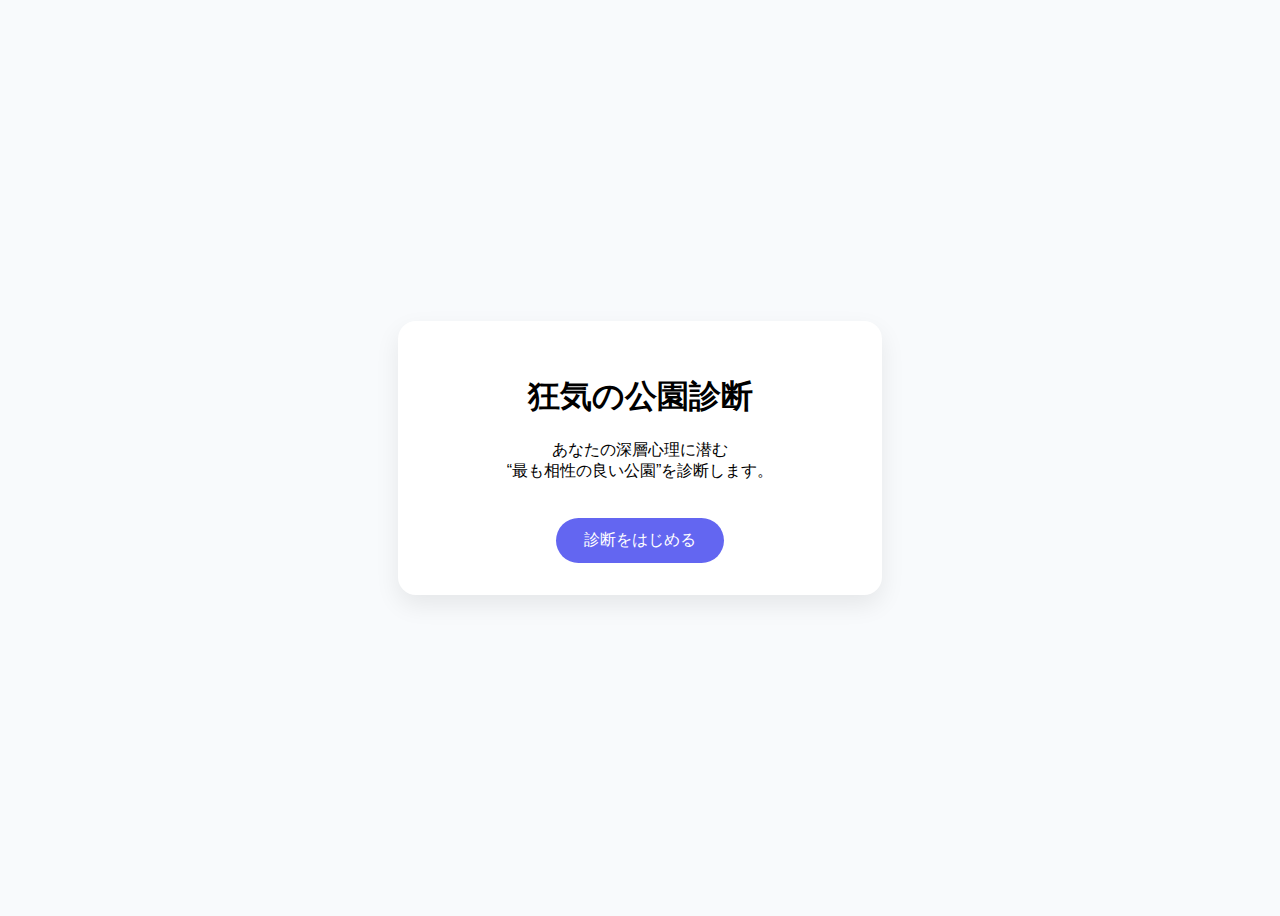
<file: index.html>
<!DOCTYPE html>
<html lang="ja">
<head>
  <meta charset="UTF-8">
  <title>狂気の公園診断</title>
  <link rel="stylesheet" href="css/style.css">
</head>
<body>

<div class="card">
  <h1>狂気の公園診断</h1>

  <p class="lead">
    あなたの深層心理に潜む<br>
    “最も相性の良い公園”を診断します。
  </p>

  <button onclick="location.href='question.html'">
    診断をはじめる
  </button>
</div>

</body>
</html>
</file>
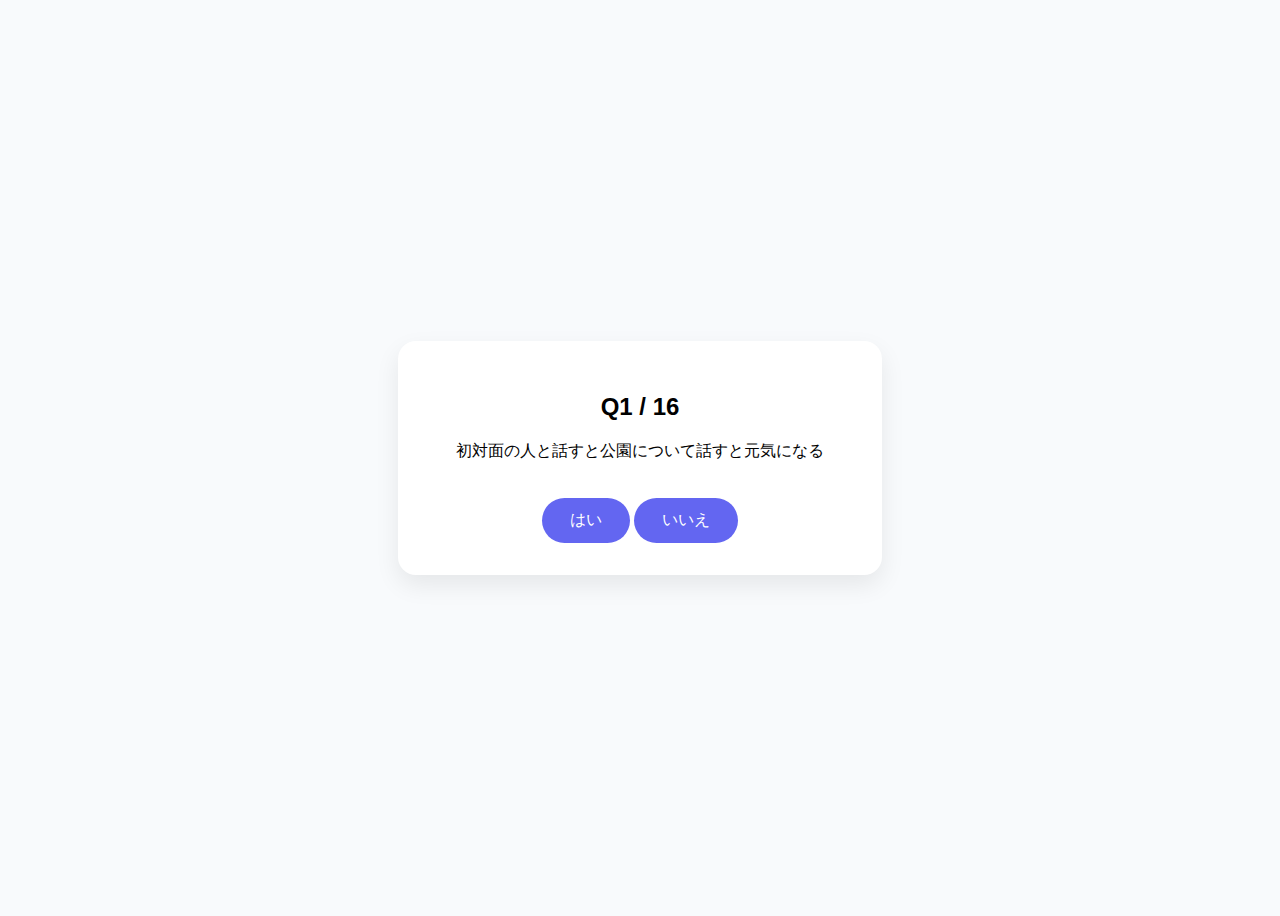
<file: question.html>
<!DOCTYPE html>
<html lang="ja">
<head>
  <meta charset="UTF-8">
  <title>診断中</title>
  <link rel="stylesheet" href="css/style.css">
</head>
<body>

<div class="card">
  <h2 id="count">Q1 / 16</h2>
  <p id="text"></p>

  <button onclick="answer('a')">はい</button>
  <button onclick="answer('b')">いいえ</button>
</div>

<script src="data/questions.js"></script>
<script src="js/questions.js"></script>
</body>
</html>
</file>
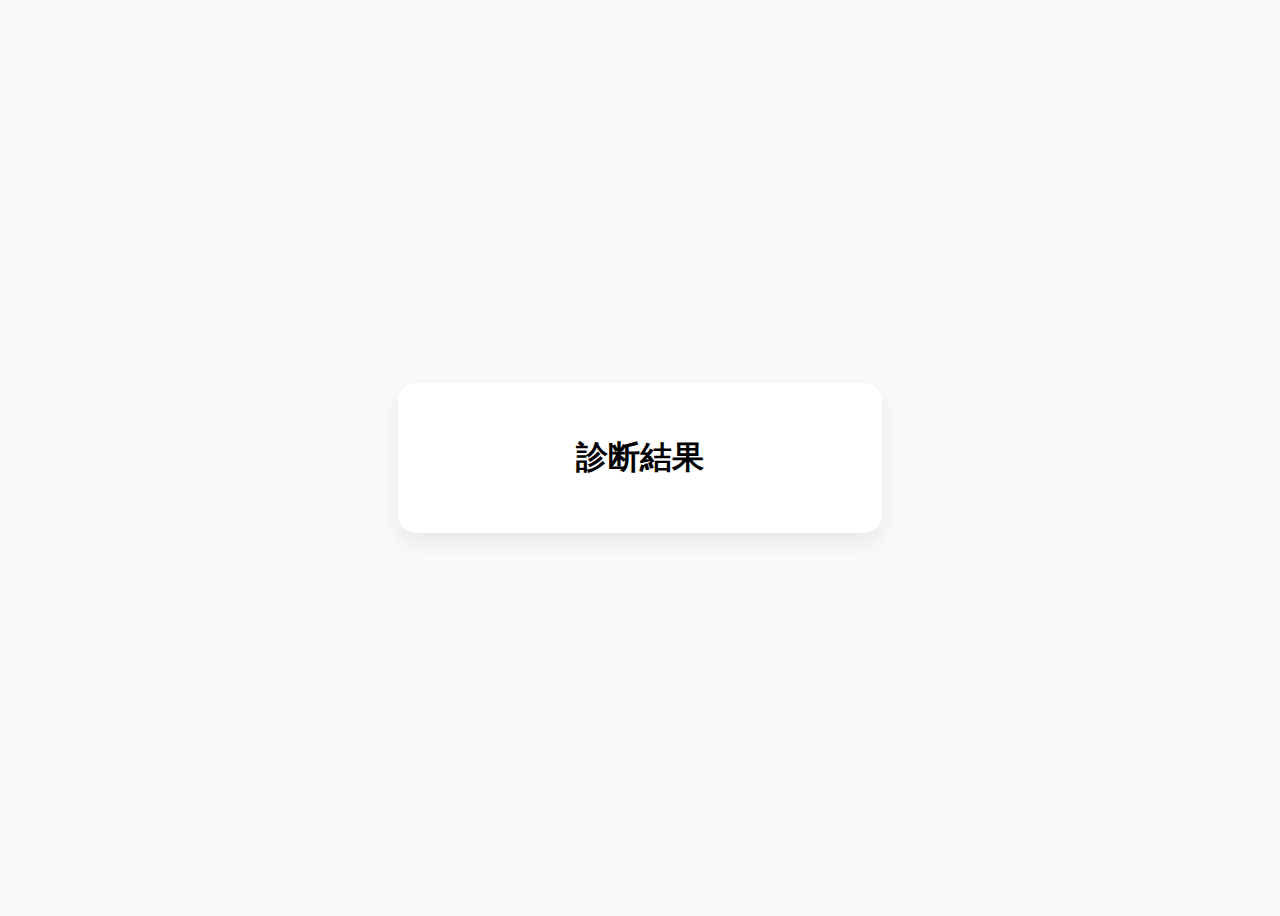
<file: result.html>
<!DOCTYPE html>
<html lang="ja">
<head>
  <meta charset="UTF-8">
  <title>診断結果</title>
  <link rel="stylesheet" href="css/style.css">
</head>
<body>

<div class="card">
  <h1>診断結果</h1>
  <h2 id="type"></h2>
  <p id="notice"></p>
</div>

<script src="js/result.js"></script>
</body>
</html>
</file>
<file: css/style.css>
body {
  font-family: "Noto Sans JP", sans-serif;
  background: #f8fafc;
  display: flex;
  justify-content: center;
  align-items: center;
  height: 100vh;
}

.card {
  width: 420px;
  background: white;
  border-radius: 18px;
  padding: 32px;
  text-align: center;
  box-shadow: 0 10px 25px rgba(0,0,0,0.08);
}

button {
  margin-top: 20px;
  padding: 12px 28px;
  border: none;
  border-radius: 24px;
  background: #6366f1;
  color: white;
  font-size: 16px;
  cursor: pointer;
}
.bar {
  width: 100%;
  height: 14px;
  background: #e5e7eb;
  border-radius: 10px;
  margin: 20px 0;
  overflow: hidden;
}

#bar-inner {
  height: 100%;
  background: linear-gradient(90deg, #6366f1, #a855f7);
  width: 0%;
}
</file>
